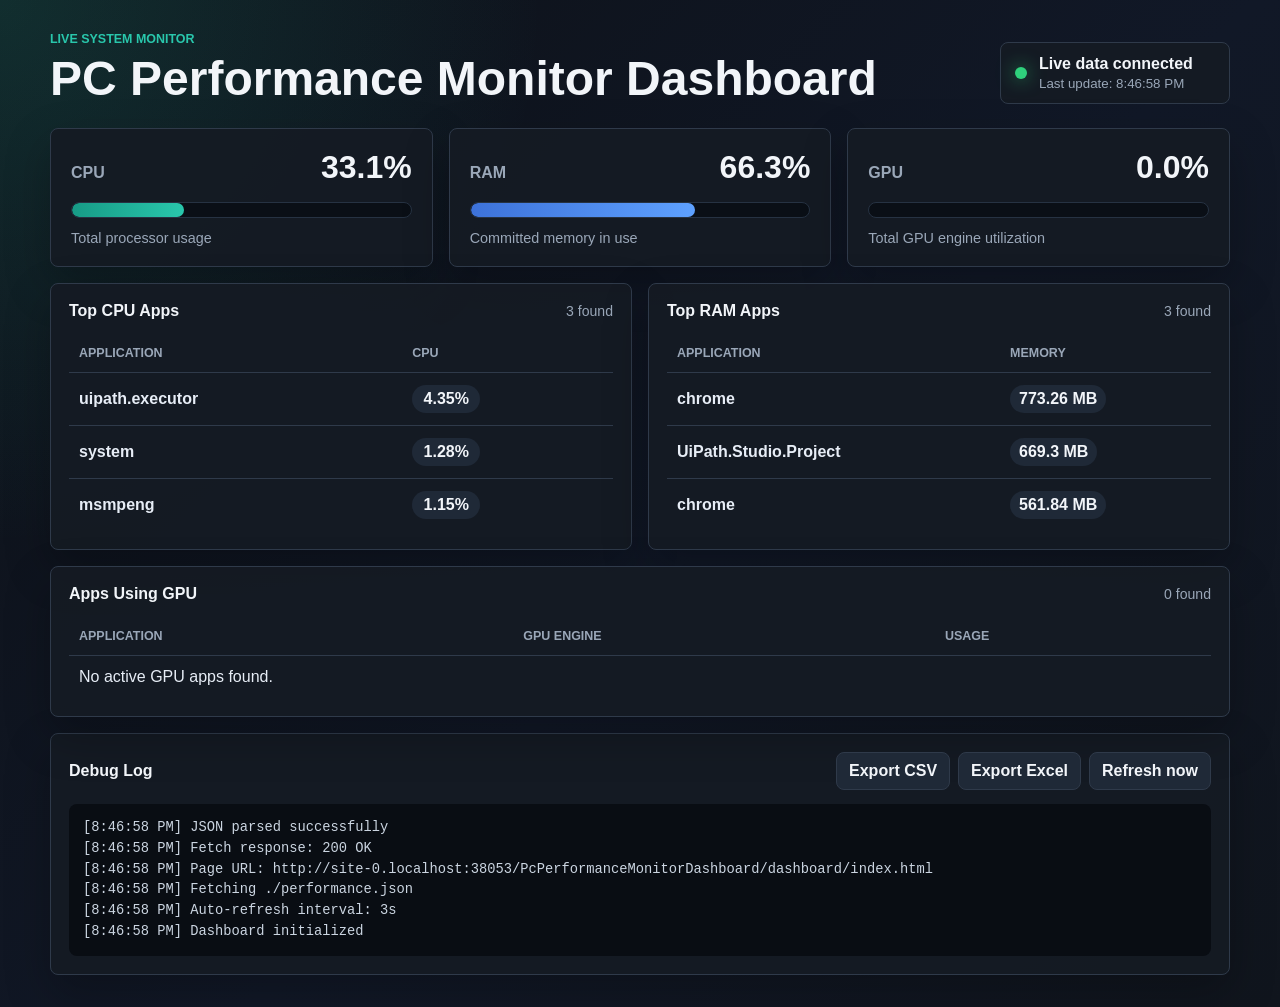
<file: PcPerformanceMonitorDashboard/dashboard/index.html>
<!DOCTYPE html>
<html lang="en">
<head>
    <meta charset="UTF-8">
    <meta name="viewport" content="width=device-width, initial-scale=1.0">
    <title>PC Performance Monitor Dashboard</title>
    <link rel="stylesheet" href="./style.css">
</head>
<body>
    <main class="app-shell">
        <header class="topbar">
            <div>
                <p class="eyebrow">Live System Monitor</p>
                <h1>PC Performance Monitor Dashboard</h1>
            </div>
            <div class="status-panel">
                <span id="connectionDot" class="connection-dot"></span>
                <div>
                    <span id="connectionText">Waiting for data</span>
                    <small id="lastUpdated">Last update: --</small>
                </div>
            </div>
        </header>

        <section class="metric-grid" aria-label="System usage">
            <article class="metric-card">
                <div class="metric-header">
                    <span>CPU</span>
                    <strong id="cpuText">0%</strong>
                </div>
                <div class="progress-track" aria-label="CPU usage">
                    <div id="cpuBar" class="progress-fill cpu-fill"></div>
                </div>
                <p id="cpuHint" class="metric-hint">Total processor usage</p>
            </article>

            <article class="metric-card">
                <div class="metric-header">
                    <span>RAM</span>
                    <strong id="ramText">0%</strong>
                </div>
                <div class="progress-track" aria-label="RAM usage">
                    <div id="ramBar" class="progress-fill ram-fill"></div>
                </div>
                <p id="ramHint" class="metric-hint">Committed memory in use</p>
            </article>

            <article class="metric-card">
                <div class="metric-header">
                    <span>GPU</span>
                    <strong id="gpuText">0%</strong>
                </div>
                <div class="progress-track" aria-label="GPU usage">
                    <div id="gpuBar" class="progress-fill gpu-fill"></div>
                </div>
                <p id="gpuHint" class="metric-hint">Total GPU engine utilization</p>
            </article>
        </section>

        <section class="table-grid">
            <article class="table-card">
                <div class="section-heading">
                    <h2>Top CPU Apps</h2>
                    <span id="cpuAppCount">0 found</span>
                </div>
                <div class="table-wrap">
                    <table>
                        <thead>
                            <tr>
                                <th>Application</th>
                                <th>CPU</th>
                            </tr>
                        </thead>
                        <tbody id="topCpuTable">
                            <tr><td colspan="2">Waiting for UiPath data...</td></tr>
                        </tbody>
                    </table>
                </div>
            </article>

            <article class="table-card">
                <div class="section-heading">
                    <h2>Top RAM Apps</h2>
                    <span id="ramAppCount">0 found</span>
                </div>
                <div class="table-wrap">
                    <table>
                        <thead>
                            <tr>
                                <th>Application</th>
                                <th>Memory</th>
                            </tr>
                        </thead>
                        <tbody id="topRamTable">
                            <tr><td colspan="2">Waiting for UiPath data...</td></tr>
                        </tbody>
                    </table>
                </div>
            </article>

            <article class="table-card wide-card">
                <div class="section-heading">
                    <h2>Apps Using GPU</h2>
                    <span id="gpuAppCount">0 found</span>
                </div>
                <div class="table-wrap">
                    <table>
                        <thead>
                            <tr>
                                <th>Application</th>
                                <th>GPU Engine</th>
                                <th>Usage</th>
                            </tr>
                        </thead>
                        <tbody id="gpuAppsTable">
                            <tr><td colspan="3">Waiting for UiPath data...</td></tr>
                        </tbody>
                    </table>
                </div>
            </article>
        </section>

        <section class="debug-card">
            <div class="section-heading">
                <h2>Debug Log</h2>
                <div class="button-group">
                    <button id="exportCsvButton" type="button">Export CSV</button>
                    <button id="exportExcelButton" type="button">Export Excel</button>
                    <button id="refreshButton" type="button">Refresh now</button>
                </div>
            </div>
            <pre id="debugLog">Dashboard initialized.</pre>
        </section>
    </main>

    <script src="./script.js"></script>
</body>
</html>
</file>
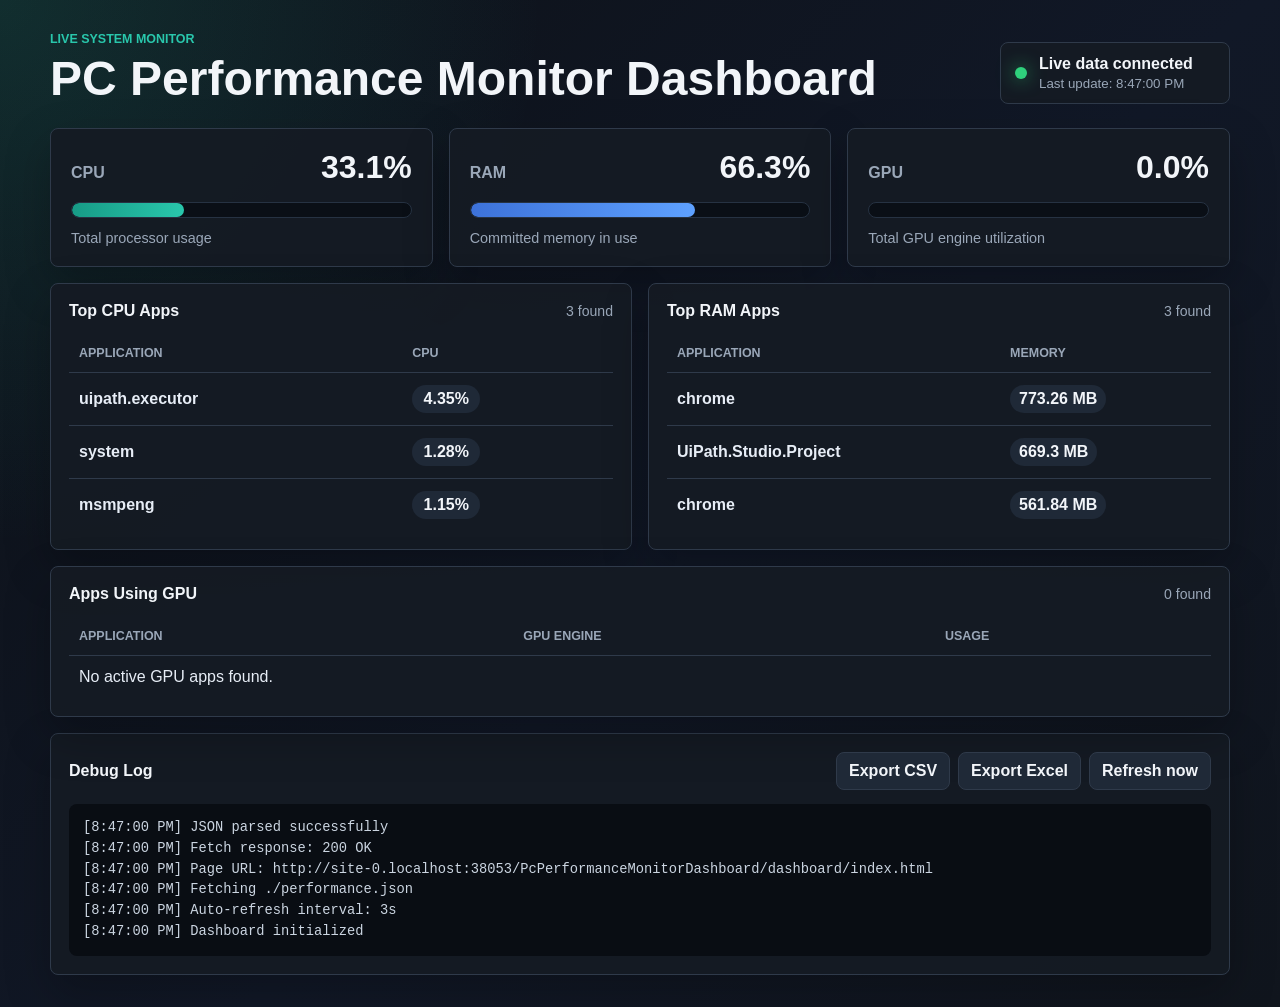
<file: PcPerformanceMonitorDashboard/dashboard/dashboard/index.html>
<!DOCTYPE html>
<html lang="en">
<head>
    <meta charset="UTF-8">
    <meta name="viewport" content="width=device-width, initial-scale=1.0">
    <meta http-equiv="refresh" content="0; url=../index.html">
    <title>Opening Dashboard</title>
</head>
<body>
    <script>
        window.location.replace("../index.html");
    </script>
    <p>Opening dashboard...</p>
</body>
</html>
</file>
<file: PcPerformanceMonitorDashboard/dashboard/style.css>
:root {
    color-scheme: dark;
    --bg: #0d1117;
    --panel: #151b23;
    --panel-strong: #1f2937;
    --line: #2f3a4a;
    --text: #f2f5f9;
    --muted: #9aa7b8;
    --cpu: #29c7ac;
    --ram: #5ea1ff;
    --gpu: #f2b84b;
    --danger: #ff6978;
    --ok: #2fd17c;
}

* {
    box-sizing: border-box;
}

body {
    min-height: 100vh;
    margin: 0;
    background:
        radial-gradient(circle at top left, rgba(41, 199, 172, 0.16), transparent 34rem),
        linear-gradient(135deg, #0d1117 0%, #111827 55%, #10151d 100%);
    color: var(--text);
    font-family: Inter, Segoe UI, Arial, sans-serif;
}

.app-shell {
    width: min(1180px, calc(100% - 32px));
    margin: 0 auto;
    padding: 32px 0;
}

.topbar {
    display: flex;
    align-items: flex-end;
    justify-content: space-between;
    gap: 20px;
    margin-bottom: 24px;
}

.eyebrow {
    margin: 0 0 8px;
    color: var(--cpu);
    font-size: 0.78rem;
    font-weight: 700;
    letter-spacing: 0;
    text-transform: uppercase;
}

h1,
h2,
p {
    margin-top: 0;
}

h1 {
    margin-bottom: 0;
    font-size: clamp(1.7rem, 4vw, 3rem);
    line-height: 1.05;
}

h2 {
    margin-bottom: 0;
    font-size: 1rem;
}

.status-panel {
    min-width: 230px;
    display: flex;
    align-items: center;
    gap: 12px;
    padding: 12px 14px;
    border: 1px solid var(--line);
    border-radius: 8px;
    background: rgba(21, 27, 35, 0.86);
}

.status-panel span {
    display: block;
    font-weight: 700;
}

.status-panel small {
    display: block;
    margin-top: 3px;
    color: var(--muted);
}

.connection-dot {
    width: 12px;
    height: 12px;
    flex: 0 0 12px;
    border-radius: 999px;
    background: var(--danger);
    box-shadow: 0 0 18px rgba(255, 105, 120, 0.7);
}

.connection-dot.online {
    background: var(--ok);
    box-shadow: 0 0 18px rgba(47, 209, 124, 0.7);
}

.metric-grid {
    display: grid;
    grid-template-columns: repeat(3, minmax(0, 1fr));
    gap: 16px;
}

.metric-card,
.table-card,
.debug-card {
    border: 1px solid var(--line);
    border-radius: 8px;
    background: rgba(21, 27, 35, 0.92);
    box-shadow: 0 18px 45px rgba(0, 0, 0, 0.25);
}

.metric-card {
    padding: 20px;
}

.metric-header {
    display: flex;
    align-items: baseline;
    justify-content: space-between;
    gap: 14px;
    margin-bottom: 16px;
}

.metric-header span {
    color: var(--muted);
    font-weight: 700;
}

.metric-header strong {
    font-size: 2rem;
}

.progress-track {
    width: 100%;
    height: 16px;
    overflow: hidden;
    border-radius: 999px;
    background: #0a0f16;
    border: 1px solid #263242;
}

.progress-fill {
    width: 0%;
    height: 100%;
    border-radius: inherit;
    transition: width 450ms ease, filter 450ms ease;
}

.cpu-fill {
    background: linear-gradient(90deg, #179b86, var(--cpu));
}

.ram-fill {
    background: linear-gradient(90deg, #3d72d9, var(--ram));
}

.gpu-fill {
    background: linear-gradient(90deg, #cf8735, var(--gpu));
}

.metric-hint {
    margin: 12px 0 0;
    color: var(--muted);
    font-size: 0.9rem;
}

.table-grid {
    display: grid;
    grid-template-columns: repeat(2, minmax(0, 1fr));
    gap: 16px;
    margin-top: 16px;
}

.wide-card {
    grid-column: 1 / -1;
}

.table-card,
.debug-card {
    padding: 18px;
}

.section-heading {
    display: flex;
    align-items: center;
    justify-content: space-between;
    gap: 12px;
    margin-bottom: 14px;
}

.section-heading span {
    color: var(--muted);
    font-size: 0.88rem;
}

.table-wrap {
    overflow-x: auto;
}

table {
    width: 100%;
    border-collapse: collapse;
}

th,
td {
    padding: 12px 10px;
    border-bottom: 1px solid var(--line);
    text-align: left;
    white-space: nowrap;
}

th {
    color: var(--muted);
    font-size: 0.78rem;
    text-transform: uppercase;
}

td {
    color: #e7edf6;
}

tbody tr:last-child td {
    border-bottom: 0;
}

.app-name {
    font-weight: 700;
}

.usage-pill {
    display: inline-flex;
    min-width: 68px;
    justify-content: center;
    padding: 5px 9px;
    border-radius: 999px;
    background: var(--panel-strong);
    color: var(--text);
    font-weight: 700;
}

.debug-card {
    margin-top: 16px;
}

.button-group {
    display: flex;
    flex-wrap: wrap;
    justify-content: flex-end;
    gap: 8px;
}

button {
    border: 1px solid var(--line);
    border-radius: 8px;
    background: var(--panel-strong);
    color: var(--text);
    cursor: pointer;
    font: inherit;
    font-weight: 700;
    padding: 9px 12px;
}

button:hover {
    border-color: var(--cpu);
}

button:disabled {
    cursor: not-allowed;
    opacity: 0.55;
}

pre {
    min-height: 96px;
    max-height: 180px;
    overflow: auto;
    margin: 0;
    padding: 14px;
    border-radius: 8px;
    background: #090d13;
    color: #cbd5e1;
    font-size: 0.86rem;
    line-height: 1.5;
}

@media (max-width: 860px) {
    .topbar,
    .metric-grid,
    .table-grid {
        grid-template-columns: 1fr;
    }

    .topbar {
        display: grid;
        align-items: stretch;
    }

    .status-panel {
        min-width: 0;
    }
}

@media (max-width: 520px) {
    .app-shell {
        width: min(100% - 20px, 1180px);
        padding: 20px 0;
    }

    .metric-card,
    .table-card,
    .debug-card {
        padding: 14px;
    }

    th,
    td {
        padding: 10px 8px;
    }

    .section-heading {
        align-items: flex-start;
        flex-direction: column;
    }

    .button-group {
        justify-content: flex-start;
        width: 100%;
    }
}
</file>
